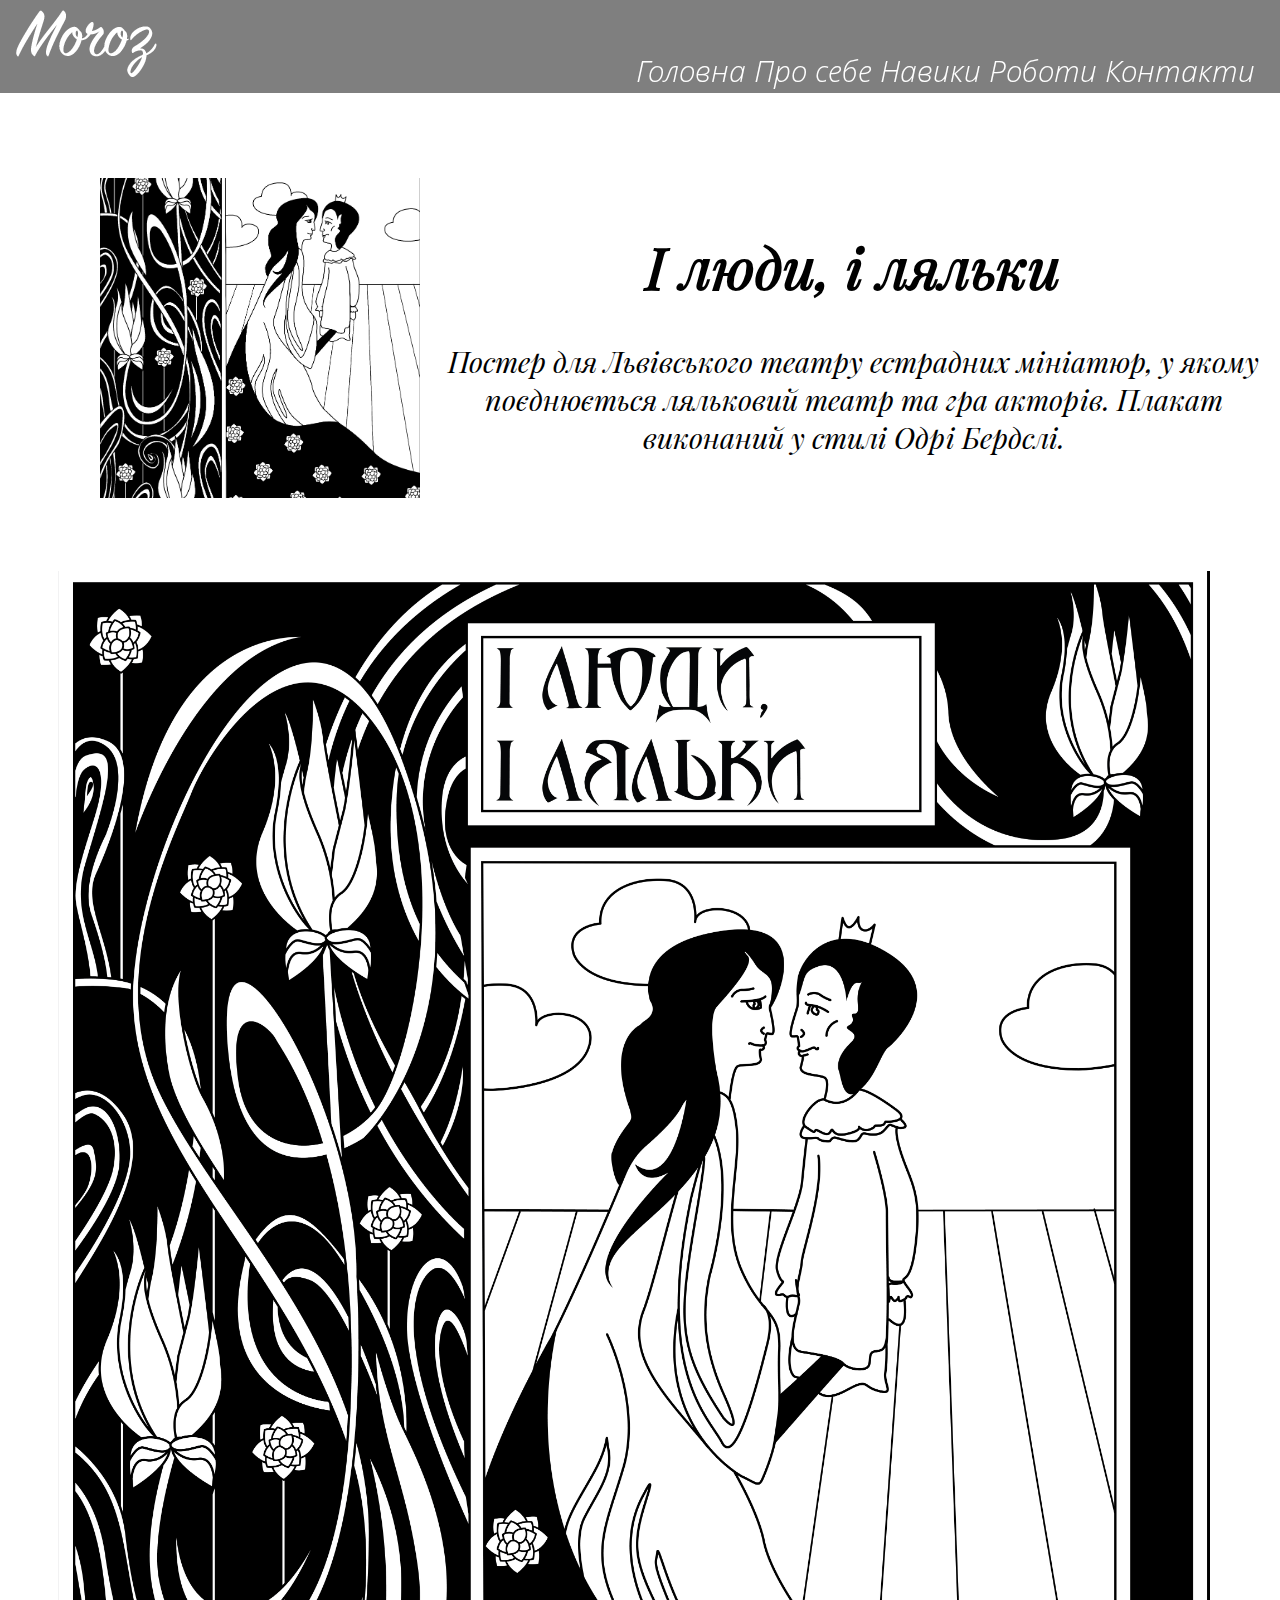
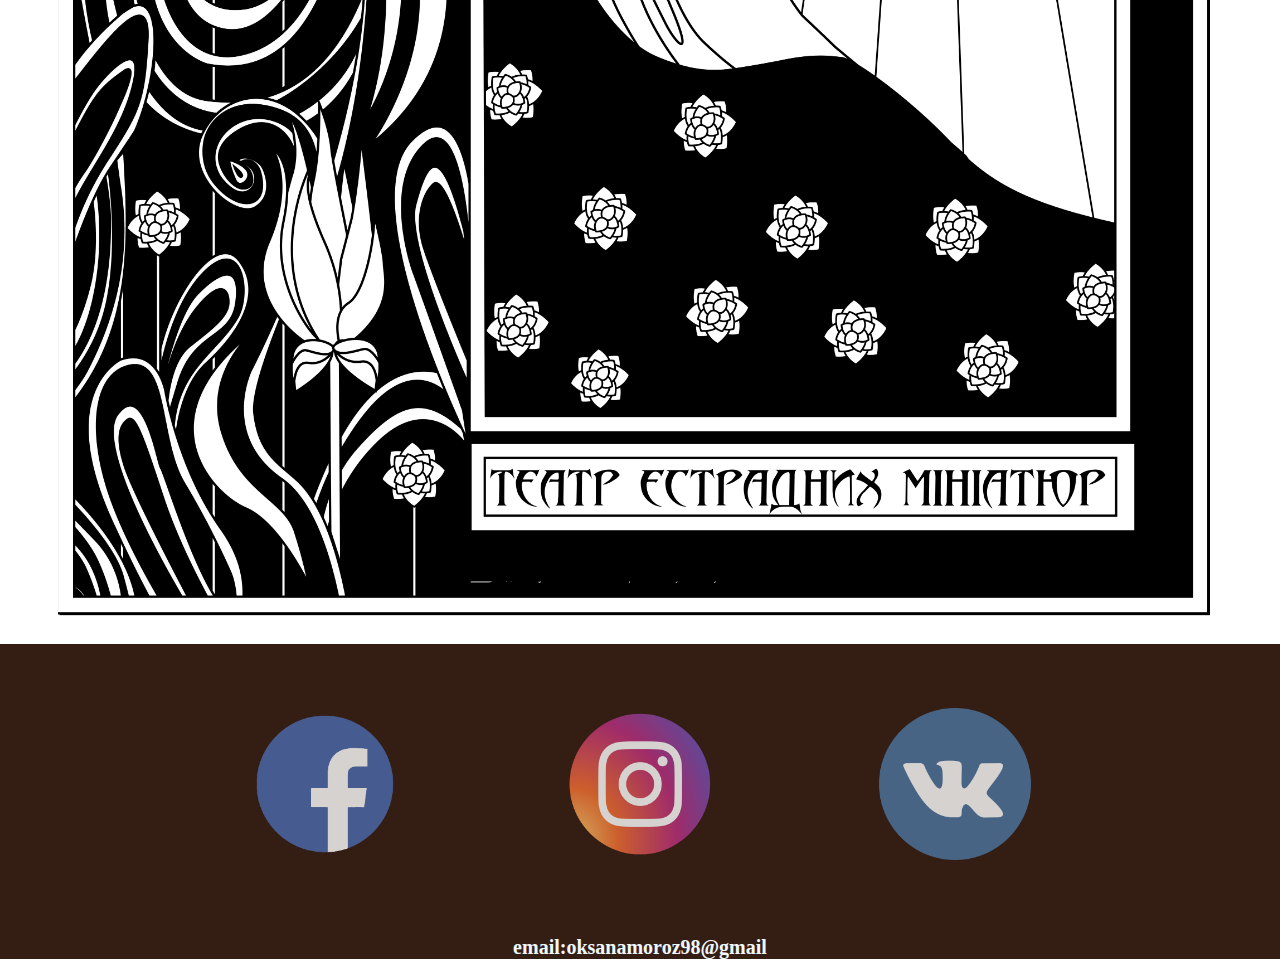
<file: 2.html>
<!DOCTYPE html>
<html lang="en">
<head>
  <meta charset="UTF-8">
  <meta name="viewport" content="width=device-width, initial-scale=1.0">
  <meta http-equiv="X-UA-Compatible" content="ie=edge">
  <link rel="stylesheet" href="css/index2.css">
  <link href="http://allfont.ru/allfont.css?fonts=open-sans-light-italic" rel="stylesheet" type="text/css" />
  <link href="http://allfont.ru/allfont.css?fonts=playfair-display-italic" rel="stylesheet" type="text/css" />  
  <title>Плакат для театру "І люди і ляльки"</title>

</head>
<body>

   
  <div class="navbar">


    <div class="logo">
      <a htef="#gol"><img src="img/minilogo.png"></a>
    </div>
    
        <input type="checkbox" id="toggle"/>
        <label for="toggle">&#9776;</label>
        <div class="menu">
          <a href="index.html#gol">Головна</a></li>
          <a href="index.html#ay">Про себе</a></li>
          <a href="index.html#skills">Навики</a></li>
          <a href="index.html#portfolio">Роботи</a></li>
          <a href="index.html#kontacts">Контакти</a></li>
      </div>


  </div>

    <div class="ay1">
        <img src="img/jobs/2.gif">
  
         <p class="aytext">
            <h1>І люди, і ляльки</h1>
            <br>Постер для Львівського театру естрадних мініатюр, у якому поєднюється ляльковий театр та гра акторів. Плакат виконаний у стилі Одрі Бердслі.
         </p>
        </div>
        <div class="ay6">
            <img src="img/page/2/Aubrey-Beardsley-01.gif">
          </div>
  

<div class="kontacts">
<h1>
</h1>

    
<div class="contacts">
  <a class="contact" href="https://uk-ua.facebook.com/" src="img/contactimg/fac.png"><img src="img/contactimg/fac.png"></a>
  <a class="contact" href="https://www.instagram.com/?hl=ru" src="img/contactimg/inst.png"><img src="img/contactimg/inst.png"></a>
  <a class="contact" href="https://vk.com/" src="img/contactimg/vk.png"><img src="img/contactimg/vk.png"></a> 
</div>

  <h1 class="milo">email:oksanamoroz98@gmail</h1>

</div>
  </div>

  </body>
  </html>
</file>
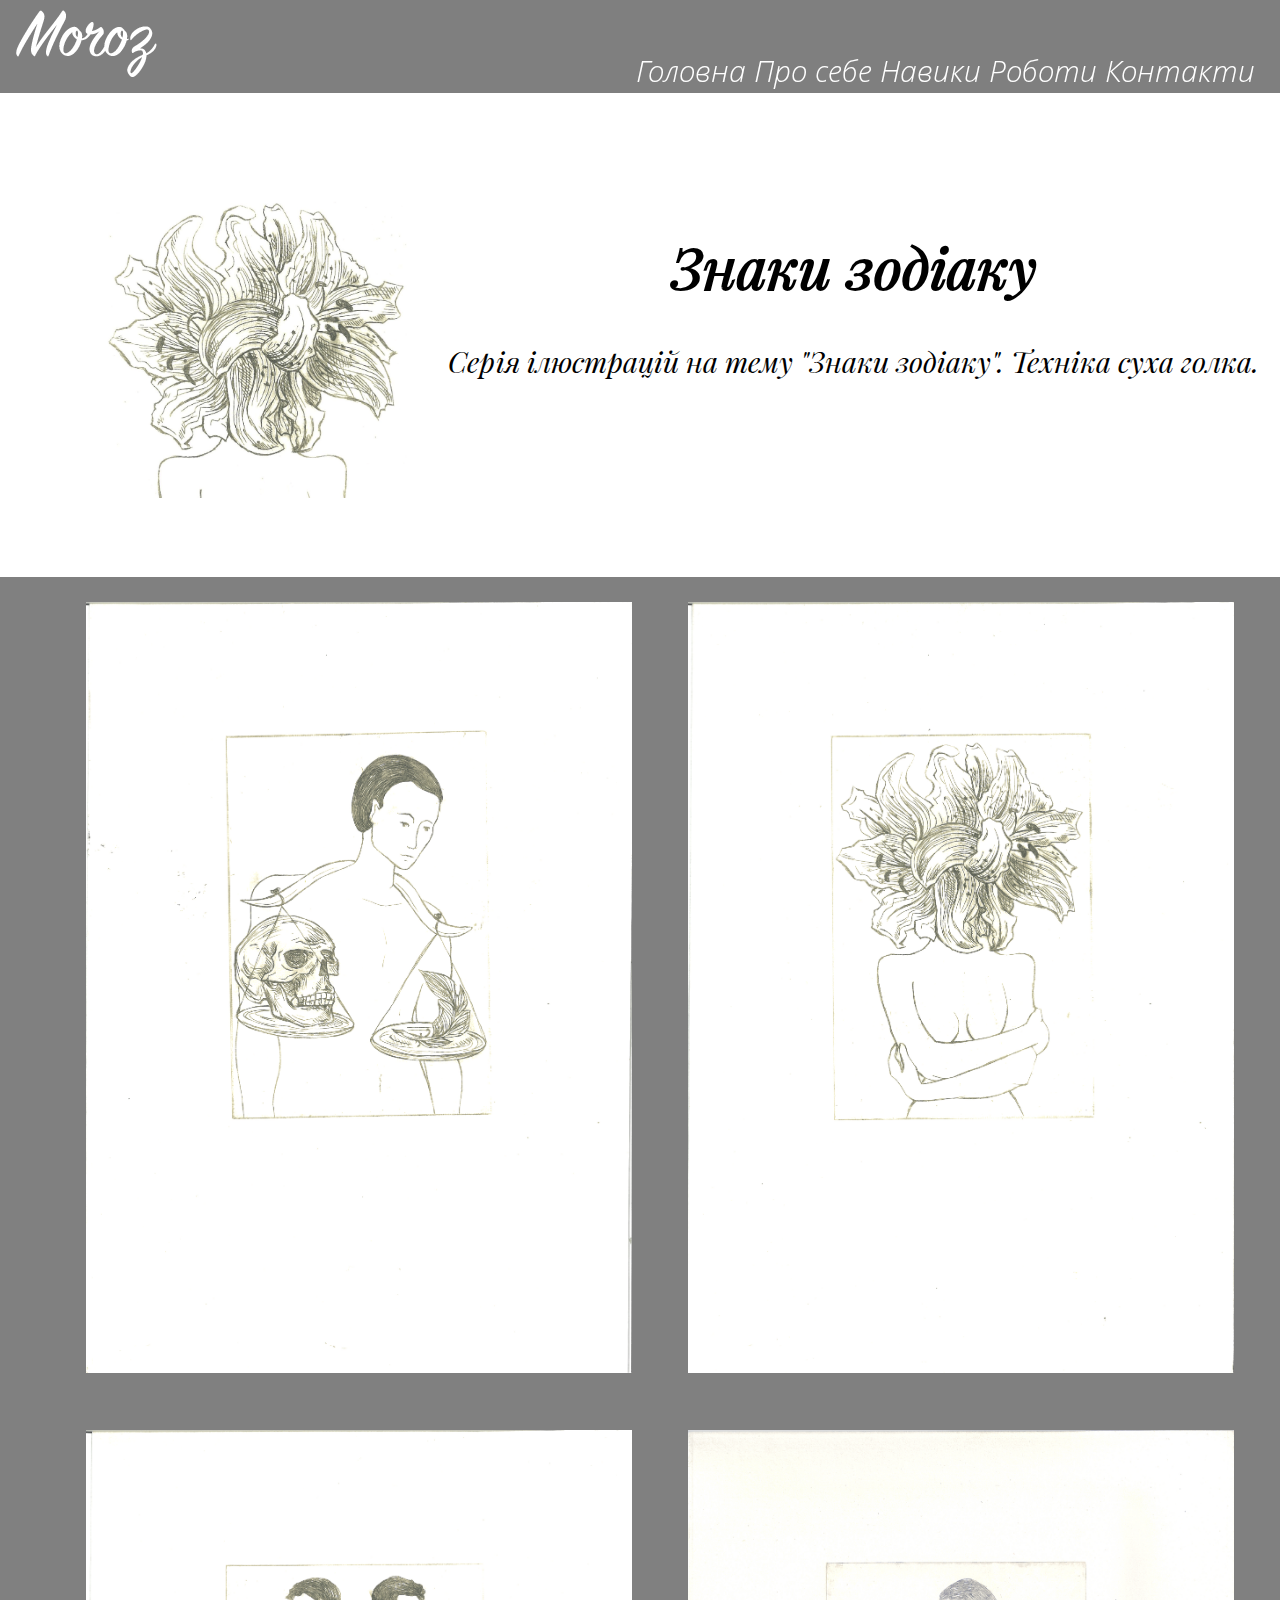
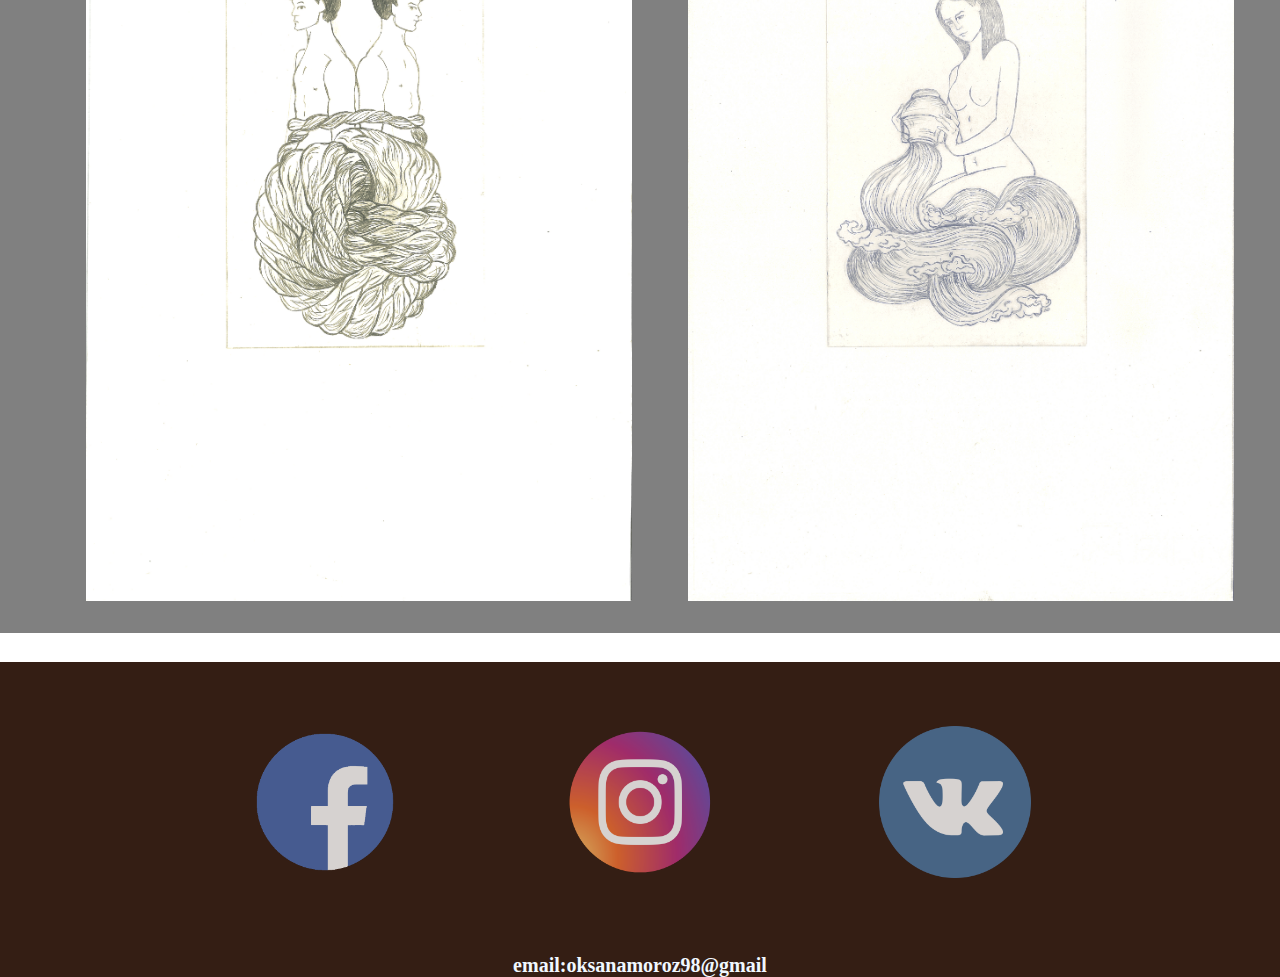
<file: 4.html>
<!DOCTYPE html>
<html lang="en">
<head>
  <meta charset="UTF-8">
  <meta name="viewport" content="width=device-width, initial-scale=1.0">
  <meta http-equiv="X-UA-Compatible" content="ie=edge">
  <link rel="stylesheet" href="css/index2.css">
  <link href="http://allfont.ru/allfont.css?fonts=open-sans-light-italic" rel="stylesheet" type="text/css" />
  <link href="http://allfont.ru/allfont.css?fonts=playfair-display-italic" rel="stylesheet" type="text/css" />  
  <title>Серія ілюстрацій "Знаки зодіаку"</title>

</head>
<body>

   
  <div class="navbar">


    <div class="logo">
      <a htef="#gol"><img src="img/minilogo.png"></a>
    </div>
    
        <input type="checkbox" id="toggle"/>
        <label for="toggle">&#9776;</label>
        <div class="menu">
          <a href="index.html#gol">Головна</a></li>
          <a href="index.html#ay">Про себе</a></li>
          <a href="index.html#skills">Навики</a></li>
          <a href="index.html#portfolio">Роботи</a></li>
          <a href="index.html#kontacts">Контакти</a></li>
      </div>


  </div>
    
        <div class="ay1">
            <img src="img/jobs/4.gif">
      
             <p class="aytext">
            <h1>Знаки зодіаку</h1>
            <br>Серія ілюстрацій на тему "Знаки зодіаку". Техніка суха голка.
             </p>
            </div>
            <div class="ay4">

              <ul>
                <li><img src="img/page/4/терези.gif"></li>
                <li><img src="img/page/4/діва.gif"></li>
                <li><img src="img/page/4/близнюки.gif"></li>
                <li><img src="img/page/4/водолій.gif"></li>
              </ul>
            </div>
      
 
<div class="kontacts">
<h1>
</h1>

    
<div class="contacts">
  <a class="contact" href="https://uk-ua.facebook.com/" src="img/contactimg/fac.png"><img src="img/contactimg/fac.png"></a>
  <a class="contact" href="https://www.instagram.com/?hl=ru" src="img/contactimg/inst.png"><img src="img/contactimg/inst.png"></a>
  <a class="contact" href="https://vk.com/" src="img/contactimg/vk.png"><img src="img/contactimg/vk.png"></a> 
</div>

  <h1 class="milo">email:oksanamoroz98@gmail</h1>

</div>
  </div>

  </body>
  </html>
</file>
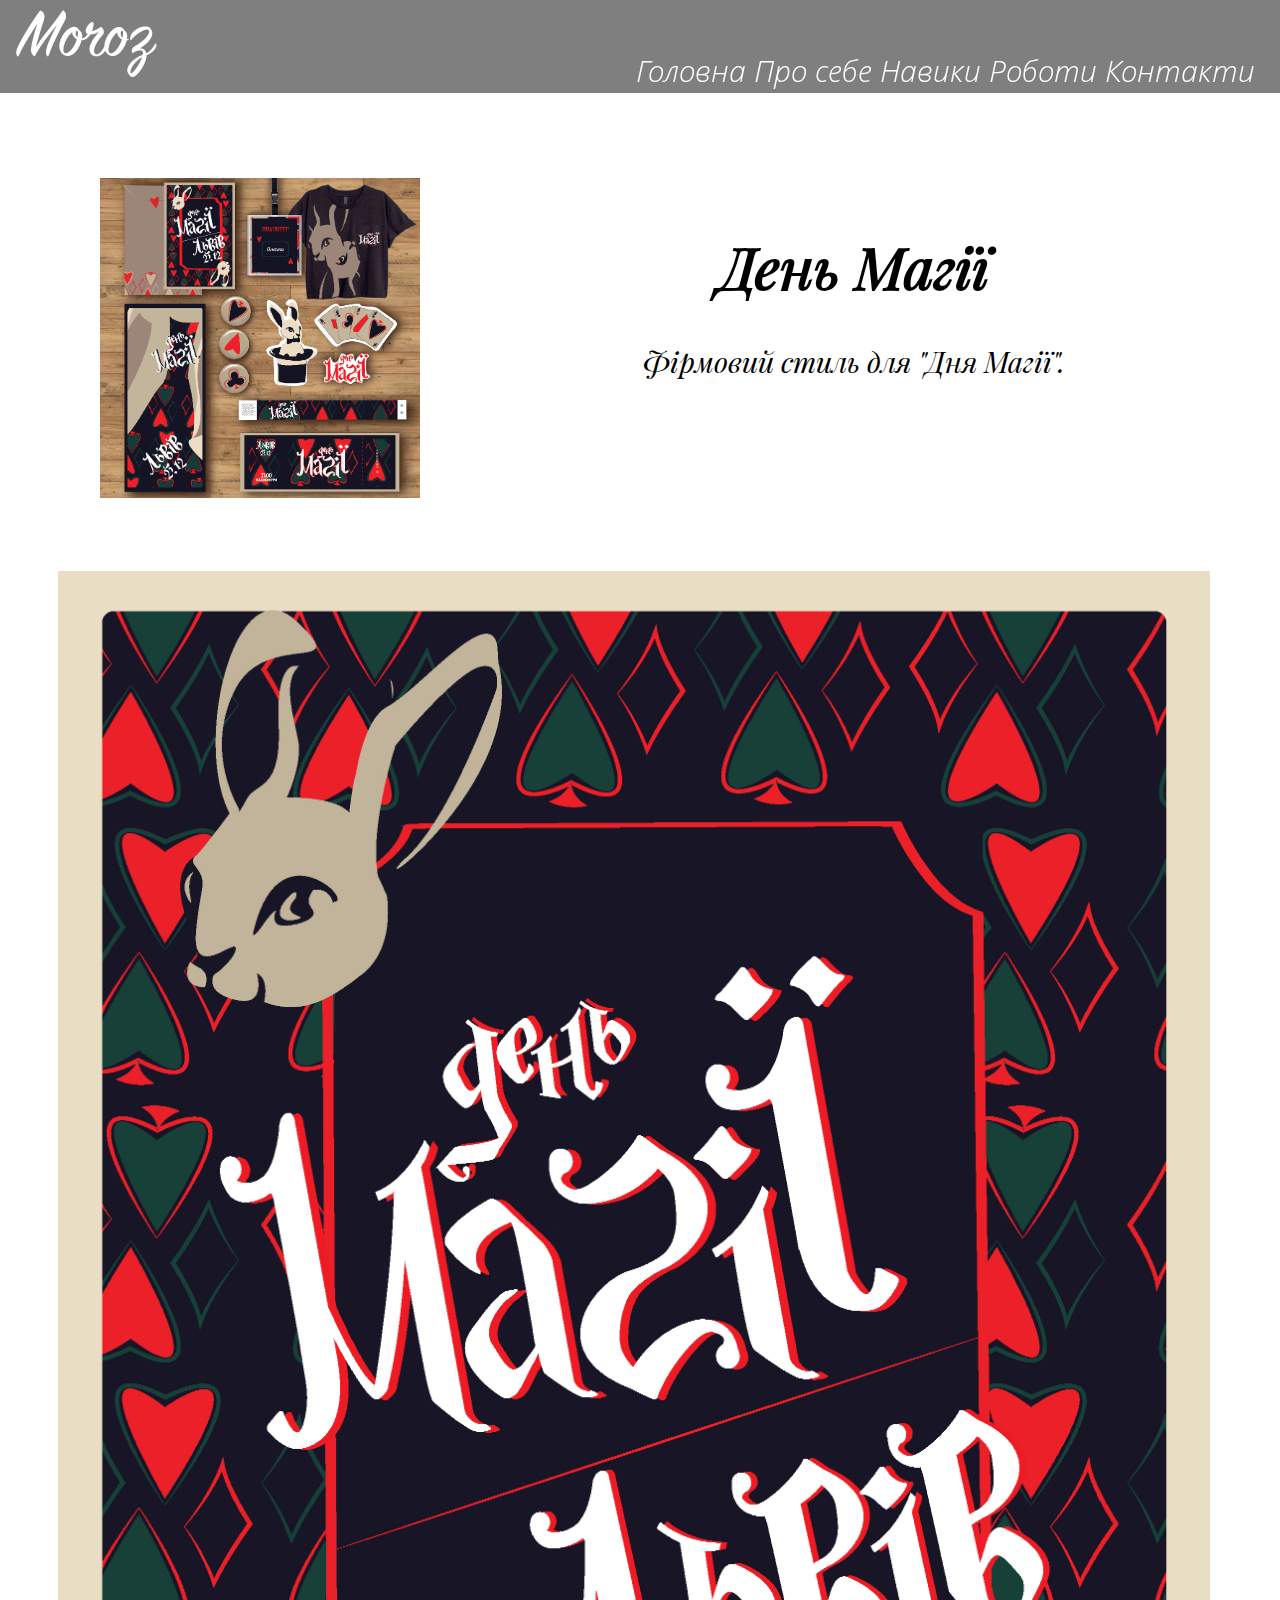
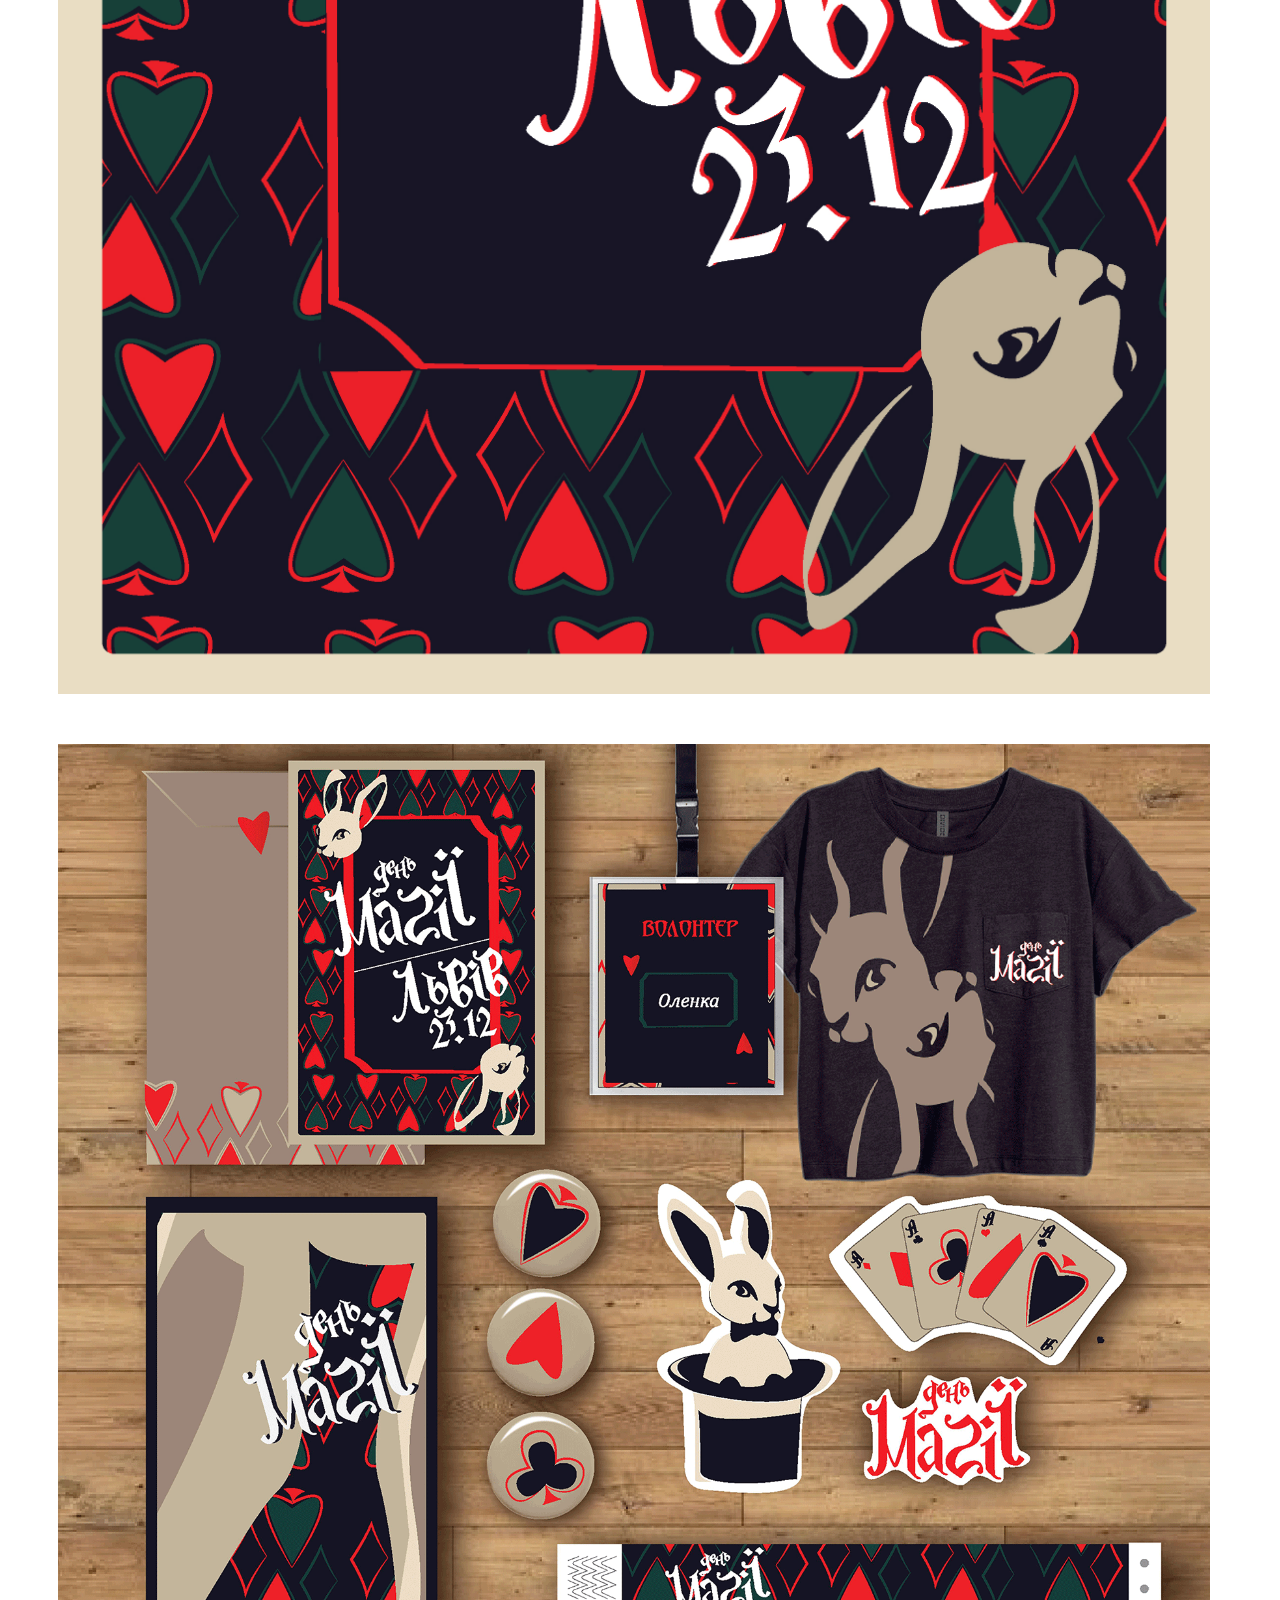
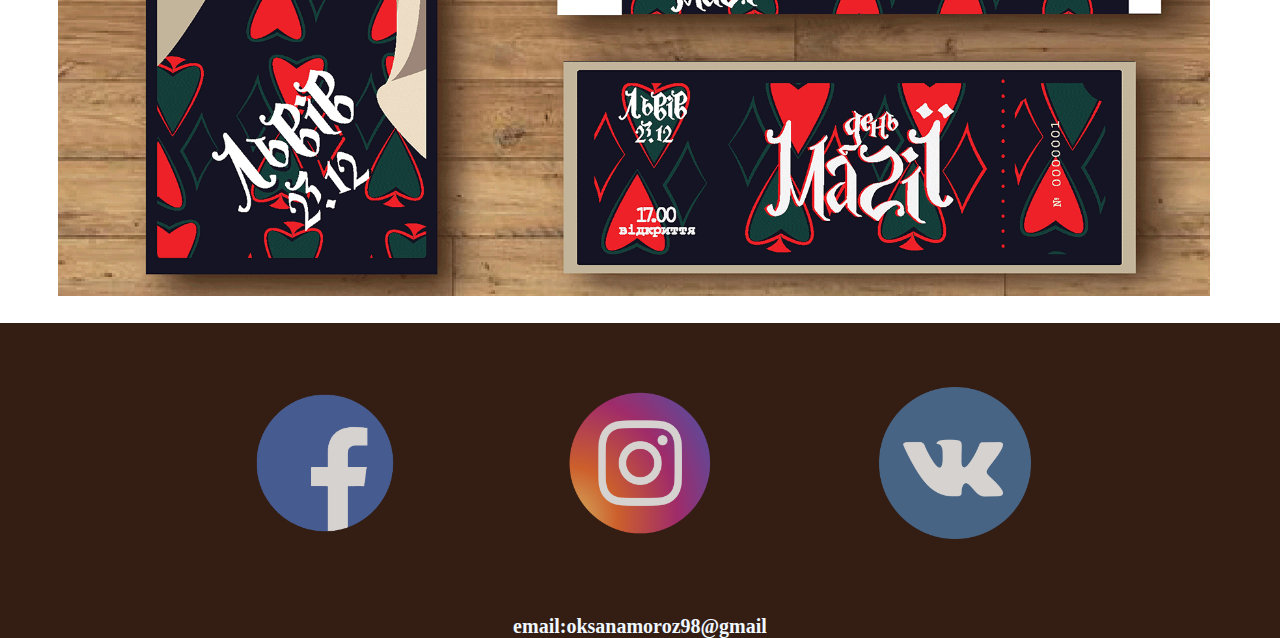
<file: 7.html>
<!DOCTYPE html>
<html lang="en">
<head>
  <meta charset="UTF-8">
  <meta name="viewport" content="width=device-width, initial-scale=1.0">
  <meta http-equiv="X-UA-Compatible" content="ie=edge">
  <link rel="stylesheet" href="css/index2.css">
  <link href="http://allfont.ru/allfont.css?fonts=open-sans-light-italic" rel="stylesheet" type="text/css" />
  <link href="http://allfont.ru/allfont.css?fonts=playfair-display-italic" rel="stylesheet" type="text/css" />  
  <title>Фірмовий стиль до Дня Магії</title>

</head>
<body>

   
  <div class="navbar">


    <div class="logo">
      <a htef="#gol"><img src="img/minilogo.png"></a>
    </div>
    
        <input type="checkbox" id="toggle"/>
        <label for="toggle">&#9776;</label>
        <div class="menu">
          <a href="index.html#gol">Головна</a></li>
          <a href="index.html#ay">Про себе</a></li>
          <a href="index.html#skills">Навики</a></li>
          <a href="index.html#portfolio">Роботи</a></li>
          <a href="index.html#kontacts">Контакти</a></li>
      </div>


  </div>
    
        <div class="ay1">
            <img src="img/jobs/7.gif">
      
             <p class="aytext">
            <h1>День Магії</h1>
            <br>Фірмовий стиль для "Дня Магії".
             </p>
            </div>
            <div class="ay6">
                <img src="img/page/7/stule-02.gif">
              </div>
              <div class="ay6">
                <img src="img/jobs/7.gif">
              </div>
      

<div class="kontacts">
<h1>
</h1>

    
<div class="contacts">
  <a class="contact" href="https://uk-ua.facebook.com/" src="img/contactimg/fac.png"><img src="img/contactimg/fac.png"></a>
  <a class="contact" href="https://www.instagram.com/?hl=ru" src="img/contactimg/inst.png"><img src="img/contactimg/inst.png"></a>
  <a class="contact" href="https://vk.com/" src="img/contactimg/vk.png"><img src="img/contactimg/vk.png"></a> 
</div>

  <h1 class="milo">email:oksanamoroz98@gmail</h1>

</div>
  </div>

  </body>
  </html>
</file>
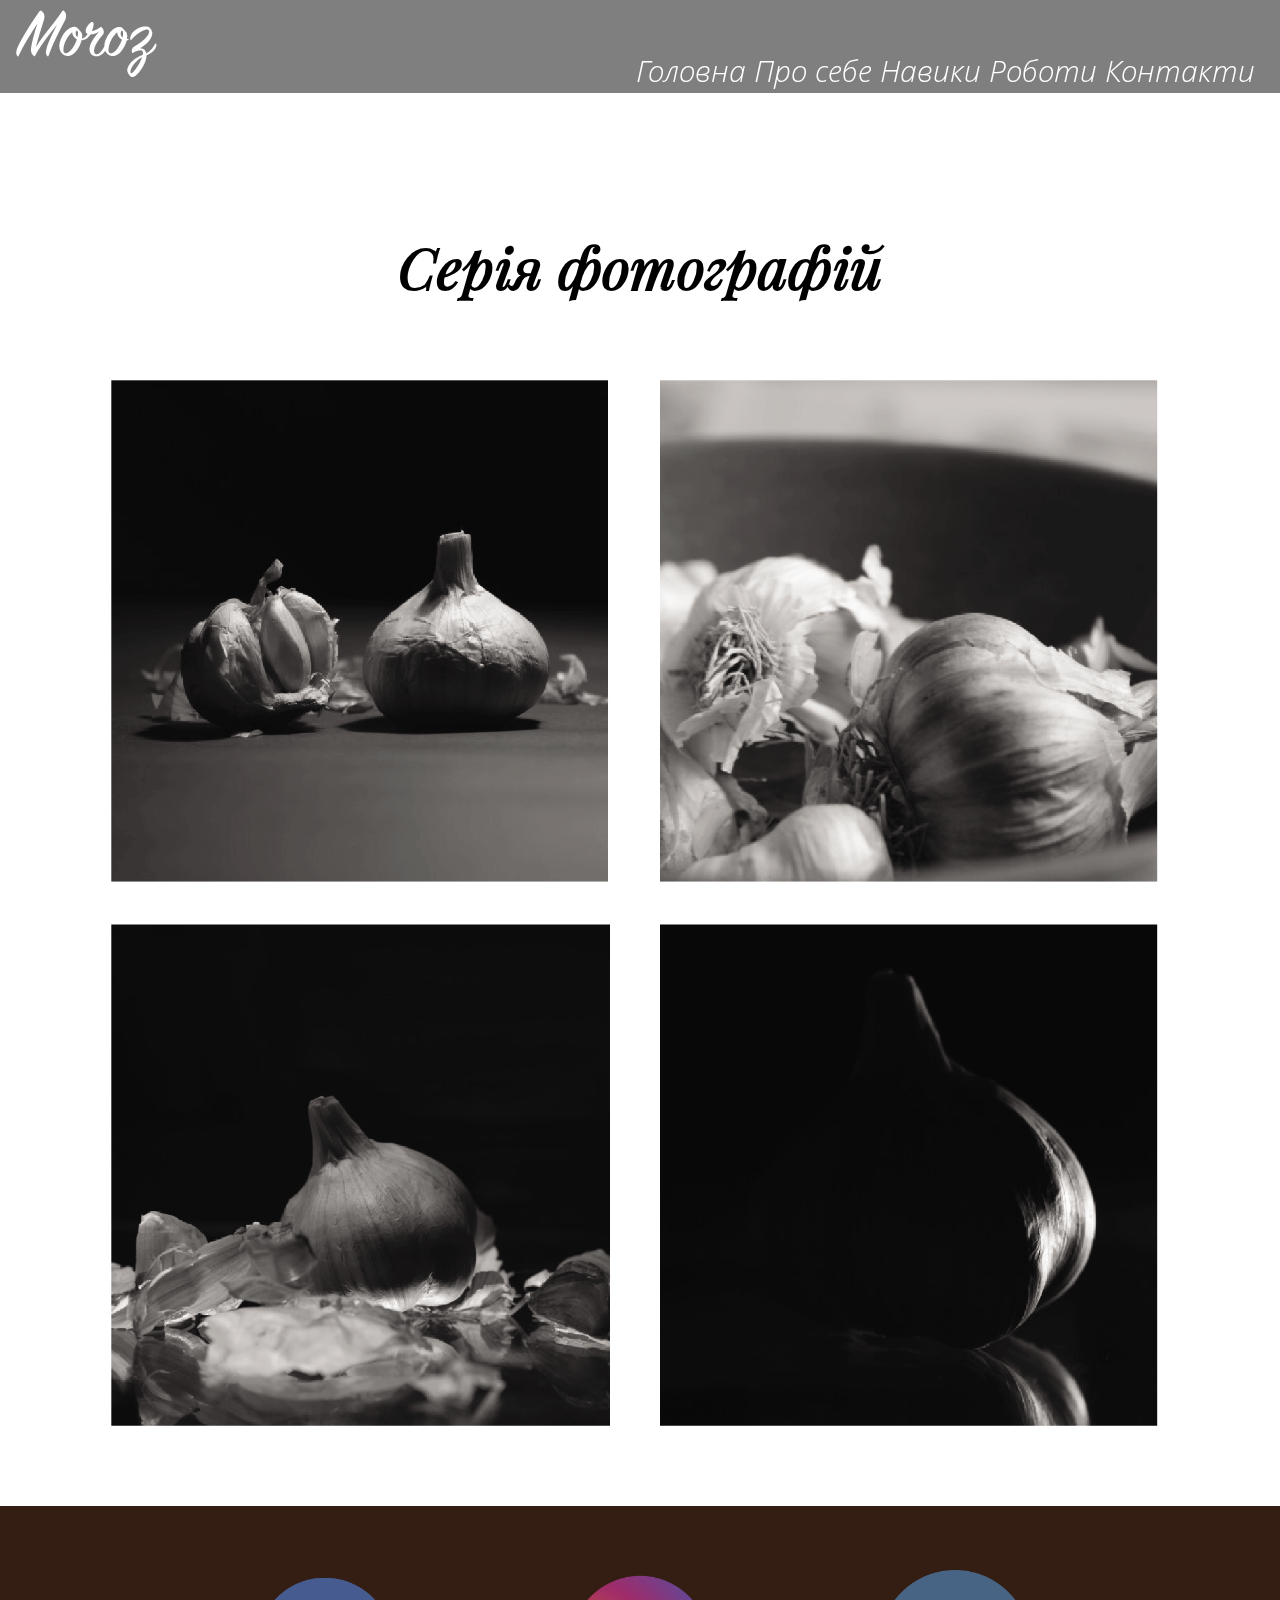
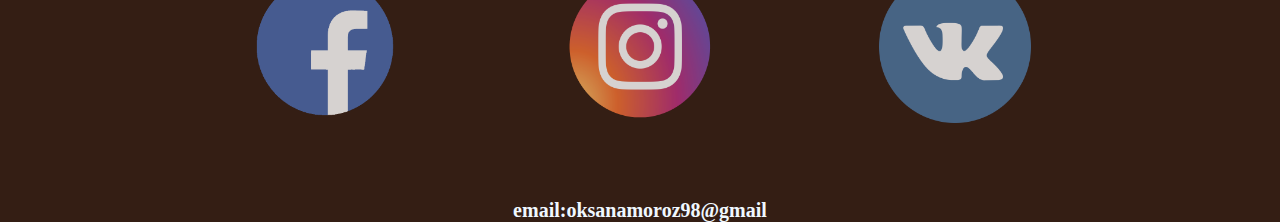
<file: 8.html>
<!DOCTYPE html>
<html lang="en">
<head>
  <meta charset="UTF-8">
  <meta name="viewport" content="width=device-width, initial-scale=1.0">
  <meta http-equiv="X-UA-Compatible" content="ie=edge">
  <link rel="stylesheet" href="css/index2.css">
  <link href="http://allfont.ru/allfont.css?fonts=open-sans-light-italic" rel="stylesheet" type="text/css" />
  <link href="http://allfont.ru/allfont.css?fonts=playfair-display-italic" rel="stylesheet" type="text/css" />  
  <title>Серія фотографій "Часничок"</title>

</head>
<body>

   
  <div class="navbar">


    <div class="logo">
      <a htef="#gol"><img src="img/minilogo.png"></a>
    </div>
    
        <input type="checkbox" id="toggle"/>
        <label for="toggle">&#9776;</label>
        <div class="menu">
          <a href="index.html#gol">Головна</a></li>
          <a href="index.html#ay">Про себе</a></li>
          <a href="index.html#skills">Навики</a></li>
          <a href="index.html#portfolio">Роботи</a></li>
          <a href="index.html#kontacts">Контакти</a></li>
      </div>


  </div>
    
        <div class="ay1">
      
             <p class="aytext">
            <h1>Серія фотографій</h1>
             </p>
            </div>
            <div class="ay6">
                <img src="img/jobs/8.gif">
            </div>
      

<div class="kontacts">
<h1>
</h1>

    
<div class="contacts">
  <a class="contact" href="https://uk-ua.facebook.com/" src="img/contactimg/fac.png"><img src="img/contactimg/fac.png"></a>
  <a class="contact" href="https://www.instagram.com/?hl=ru" src="img/contactimg/inst.png"><img src="img/contactimg/inst.png"></a>
  <a class="contact" href="https://vk.com/" src="img/contactimg/vk.png"><img src="img/contactimg/vk.png"></a> 
</div>

  <h1 class="milo">email:oksanamoroz98@gmail</h1>

</div>
  </div>

  </body>
  </html>
</file>
<file: css/index2.css>
*{
  box-sizing: border-box;
  margin: 0px;
}
  @font-face {
    font-family: 'Open Sans Light Italic';
    font-style: italic;
    font-weight: 400;
    src: local('Open Sans Light Italic'), local('OpenSansLight-Italic'),
         url('../fonts/open-sans-light-italic.woff') format('woff'),
         url('../fonts/open-sans-light-italic.ttf') format('truetype');
  }
  
  @font-face {
    font-family: 'Playfair Display Italic';
    font-style: italic;
    font-weight: 400;
    src: local('Playfair Display Italic'), local('PlayfairDisplay-Italic'),
        url('../fonts/playfair-display-italic.woff') format('woff'),
        url('../fonts/playfair-display-italic.ttf') format('truetype');
  }


body {
  margin: 0 auto;
  /*
  max-width: 1300px;
*/
}

.navbar {
  background-color: rgb(0, 0, 0, 0.5);
  color: white;
  list-style: none;
  text-align: right;
  padding: 0 0 0 0;
  position: fixed;
  width: 100%;
  /*
  max-width: 1300px;
  */
  z-index: 999;
}
.logo {
  float: left;
  padding: 10px 10px 10px 10px;
}

  label {
    padding: 21px 40px 0 10px;
    font-size: 30px;
    line-height: 70px;
    display: none;
  }

  #toggle {
    display: none;
  }

.menu {
  text-align: center;
  display: inline-block;
  padding: 50px 25px 0 0px;
  font-size: 30px;
  font-family: 'Playfair Display Italic', arial;
}
.menu > a {
  display: inline-block;
  text-decoration: none;
  cursor: pointer;
  color: white;
  font-family: 'Open Sans Light Italic';
}

.menu > a:hover {
  color: brown;

}



.logo > img > a:hover {opacity: 0.7;
}


.ay1 {
  display: inline-block;
  border-top: 20%;
  border-bottom: 20%;
  width: 100%;
  border: 10%;
  margin-top: 10%;
  text-align: center;
  font-size: 180%;
  font-family: 'Playfair Display Italic', arial;
}
.ay1 > img{
  display: block;
  float: left;
  margin: 50px 7px 50px 100px;
  width: 25%;
}
.aytext {
  margin: 100px 200px 50px 200px;
  text-align: center;
  font-size: 300%;
}

.aytext > h1 {
  text-align: center;
  font-family: 'Playfair Display Italic', arial;
  
}

.ay2 {
  display: inline-block;
  width: 100%;
  text-align: center;
  font-size: 180%;
}
.ay2 > img{
  width: 100%;
  position: relative;
}

.ay3 {
  display: inline-block;
  width: 100%;
  text-align: center;
  font-size: 180%;
}
.ay3 > img{
  width: 100%;
  position: relative;
}
.ay3 {
  display: inline-block;
  position: relative;
  width: 10%;
  margin-left: 45%
}
.ay4 {
  position: relative;
  display: inline-block;
  width: 100%;
  display: border-box;
  display: block;
  list-style-type: disc;
  margin-block-start: 1em;
  margin-block-end: 1em;
  margin-inline-start: 0px;
  margin-inline-end: 0px;
  background-color: gray;
  text-align: center;
  font-size: 180%;
}
.ay4 li {
    position: relative;
    display: inline-block;
    width: 44%;
    margin: 2%;
    overflow: hidden;
}
.ay4 img {
  max-width: 100%;
  display: block;
  float: none;
}
.ay6 {
  display: inline-block;
  border-top: 20%;
  border-bottom: 20%;
  border-left: 5%;
  border-right: 5%;
  width: 90%;
  border: 10%;
  display: inline-block;
  position: relative;
  text-align: center;
  font-size: 180%;
}
.ay6 > img{
  display: block;
  float: left;  
  margin: 2% 5% 2% 5%;
  width: 100%;
  max-width: 100%;
}
.kontacts {
  background-color: #341e14;
  color: aliceblue;
  text-align: center;
  font-size: 50px;
  margin: 0;
}
.contacts {
  display: flex;
  justify-content: center;
  flex-wrap: wrap;
}
.contact {
  min-width: 0;
  margin: 5px;
  margin-top: 5%;
  margin-bottom: 5%;
  width: calc(25% - 15px);
  display: table-cell;
  vertical-align: middle;
  text-align: center;
}
.contact > img {
    opacity: 0.8; 
    cursor: pointer; 
    width: 50%;
    max-width: 200px;
}
.milo {
  text-align: center;
  font-size: 20px;
  margin: 0;
}



@media only screen and (max-width : 1200px) {

  .ay1 {
    display: inline-block;
    border-top: 0%;
    border-bottom: 0%;
    width: 100%;
    border: 10%;
    font-style: 100%;
  }
  .ay1 > img{
    display: block;
    float: none;
    text-align: center;
    margin-left: 31%;
    width: 35%;
  }


@media only screen and (max-width : 980px) {

  .navbar {
    text-align: center;
    }
    .logo{
      display: block;
      float: none;
      text-align: center;
    }
    .navbar > li {
      font-style: 15px;
      padding-top: 0;
    }
    .ay1 {
      font-size: 100%;
    }
    .menu {
      padding-top: 0;
    }
    .aytext {
      margin: 0;
    }

@media only screen and (max-width : 480px) {
  .navbar {
    height: 80px;
  }
  .logo img{
    height: 40px;
    width: auto;
  }
  .logo {
    padding: 0;
  }
    .menu {
    font-size: 15px;
  }
  .ay1 > img{
    display: block;
    float: none;
    text-align: center;
    margin-left: 31%;
    margin-top: 0%;
    margin-bottom: 0%;
    width: 35%;
  }
  .ay1 {
    font-size: 70%;
  }
</file>
